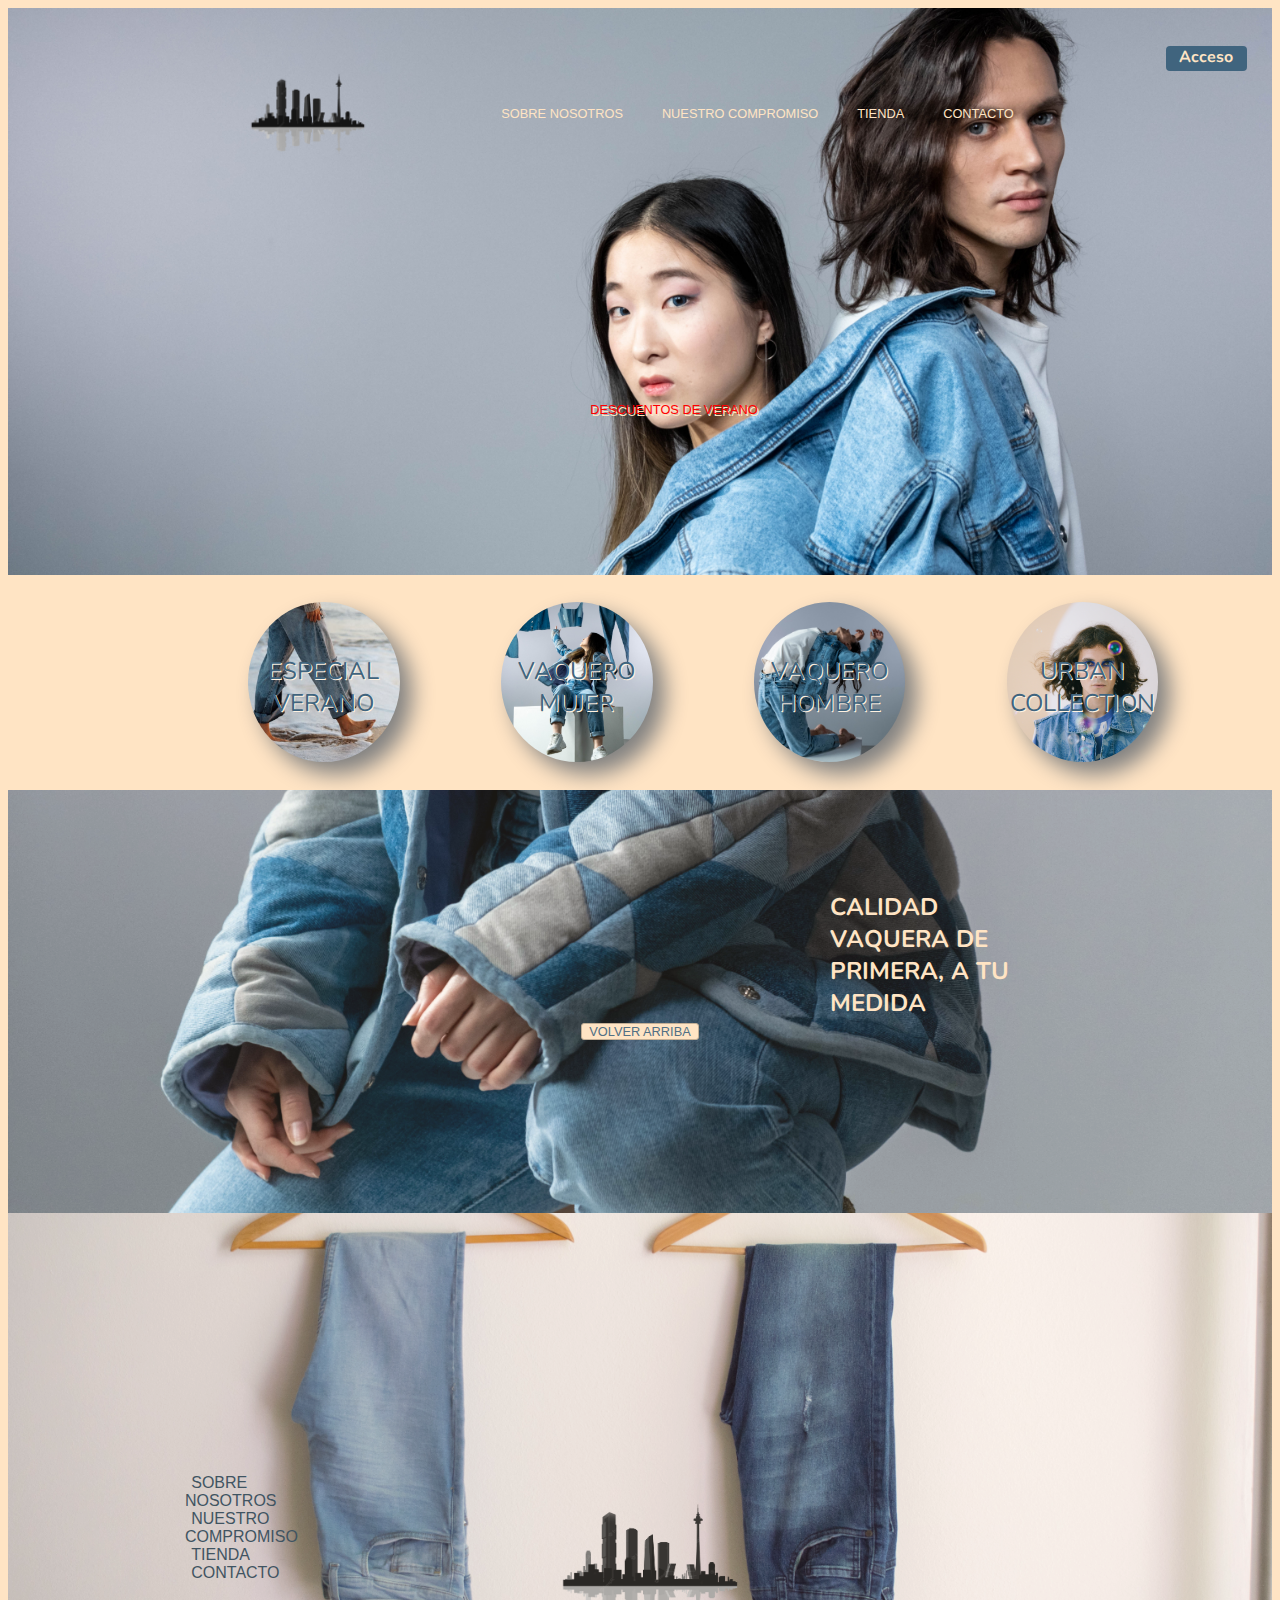
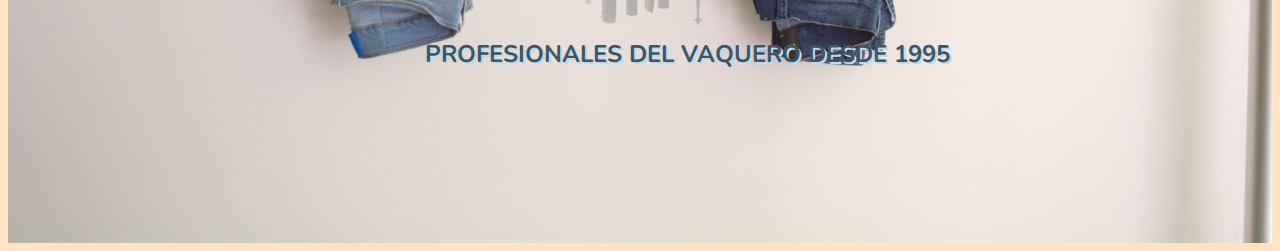
<file: MIWEB_UNIT1/index.html>
<!DOCTYPE html>
<html lang="en">
<head>
    <meta charset="UTF-8">
    <meta name="viewport" content="width=device-width, initial-scale=1.0">
    <meta name="description" content="Tienda online de ropa vaquera">
    <title>SWEET JEAN</title>
    <link rel="stylesheet" href="style.css">
    <link rel="preconnect" href="https://fonts.googleapis.com">
    <link rel="preconnect" href="https://fonts.gstatic.com" crossorigin>
    <link href="https://fonts.googleapis.com/css2?family=Nunito:ital,wght@0,200;0,300;0,400;0,500;0,600;0,700;1,200;1,300;1,400;1,500;1,600;1,700&display=swap" rel="stylesheet">
</head>
<body>
    <header>
        <nav class="navbar col-sm-12 col-xl-4">
            <div class="logo">
                <img src="assets/img/Logo.png" alt="logo-web" width="100%">
            </div>
            <div class="menu">
                <a href="quienes-somos.html">SOBRE NOSOTROS</a>
                <a href="medioambiente.html">NUESTRO COMPROMISO</a>
                <a href="tienda-mujer.html">TIENDA</a>
                <a href="contacto.html">CONTACTO</a>
            </div> 
            <div>
                <div class = "btm-i">
                    <a href="log-in.html">Acceso</a>
                </div>
            </div>
        </nav>
        <nav class="navbar2">
            <div class="sales">
                <a href="tienda-summer.html">DESCUENTOS DE VERANO</a>
            </div>
        </nav>
           
    </header>
    <main>
        <section class="colecciones ">
            <article class="verano circle">
                <a href="tienda-summer.html">ESPECIAL VERANO</a>
            </article>
            <article class="mujer circle">
                <a href="tienda-mujer.html">VAQUERO MUJER</a>
            </article>
            <article class="hombre circle">
                <a href="tienda-hombre.html">VAQUERO HOMBRE</a>
            </article>
            <article class="urban circle">
                <a href="tienda-urban.html">URBAN COLLECTION</a>
            </article>
            
        </section>

        <section class="call-to-action">
            <div class="informacion">
                <h2>CALIDAD VAQUERA DE PRIMERA, A TU MEDIDA</h2>
            </div>
            <div class="button3">
                <a href="#">VOLVER ARRIBA</a>
            </div>
        </section>
    </main>
    <footer class="footer">
        <div class="mapa">
            <p>
                <iframe src="https://www.google.com/maps/embed?pb=!1m18!1m12!1m3!1d13581.183550455777!2d4.862868080109461!3d52.374813615499285!2m3!1f0!2f0!3f0!3m2!1i1024!2i768!4f13.1!3m3!1m2!1s0x47c609c5213e1149%3A0xd49a5d653e635b0a!2sCasa%20de%20Anne%20Frank!5e0!3m2!1ses!2snl!4v1687941460804!5m2!1ses!2snl" width="200" height="200" style="border:0;" allowfullscreen="" loading="lazy" referrerpolicy="no-referrer-when-downgrade"></iframe>
            </p>
        </div>
        
        <nav class="navbar-2">
            <div class="menu-2">
                <a href="quienes-somos.html">SOBRE NOSOTROS</a>
                <a href="medioambiente.html">NUESTRO COMPROMISO</a>
                <a href="tienda.html">TIENDA</a>
                <a href="contacto.html">CONTACTO</a>
            </div>
            <div class="logo-2">
                <img src="assets/img/Logo.png" alt="logo-web" width="100%">
            </div>
        </nav>
        <div class="year">
            <h2>PROFESIONALES DEL VAQUERO DESDE 1995</h2>
        </div>
    </footer>
    
</body>
</html>
</file>
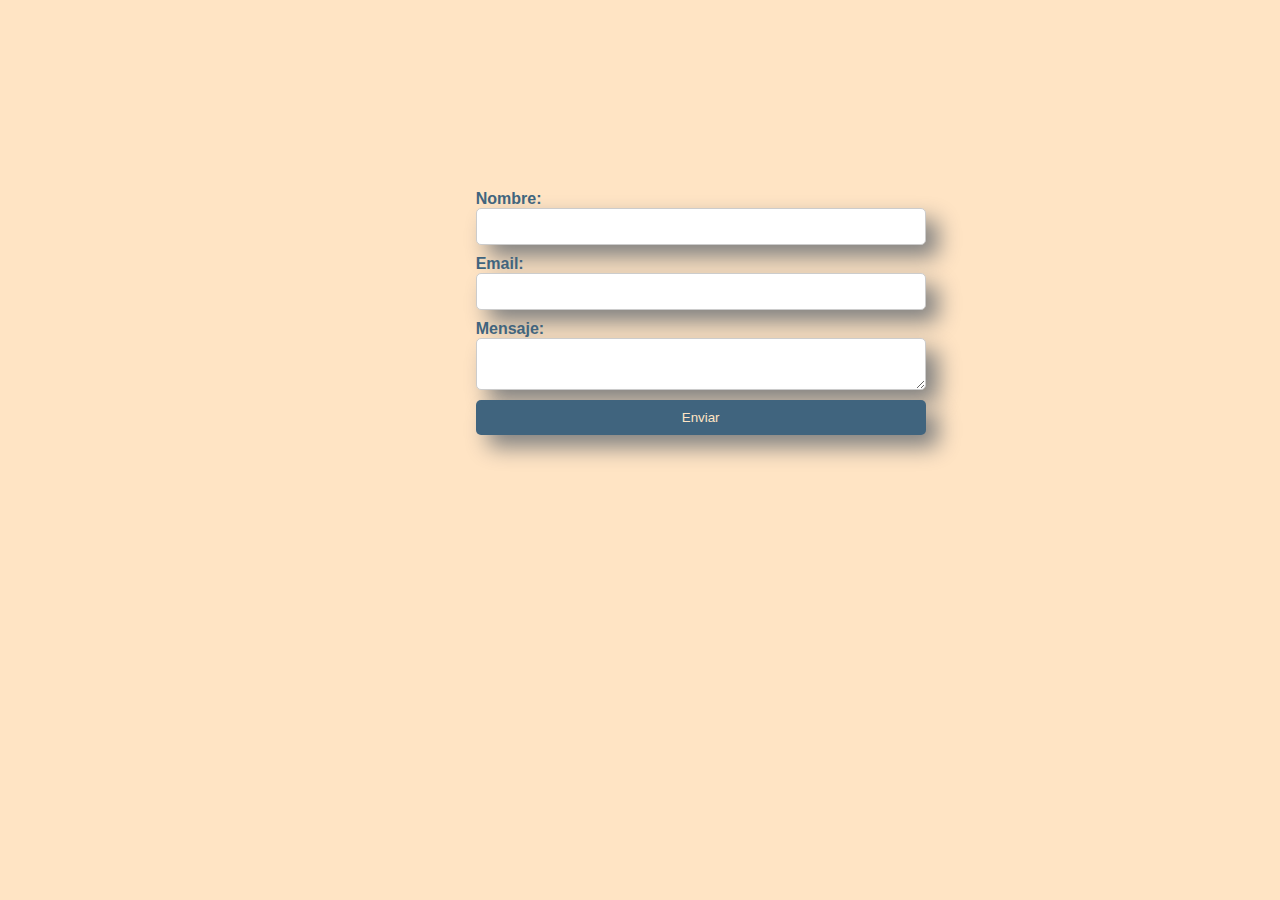
<file: MIWEB_UNIT1/contacto.html>
<head>
    <link rel="stylesheet" href="style.css">
</head>
<body class="contact-form">
    <form action="https://formspree.io/f/mbjvrarg" method="POST">
        <label for="name">Nombre:</label>
        <input type="text" id="name" name="name" required>
    
        <label for="email">Email:</label>
        <input type="email" id="email" name="_replyto" required>
    
        <label for="message">Mensaje:</label>
        <textarea id="message" name="message" required></textarea>
    
        <button type="submit">Enviar</button>
    </form>  
</body>
</file>
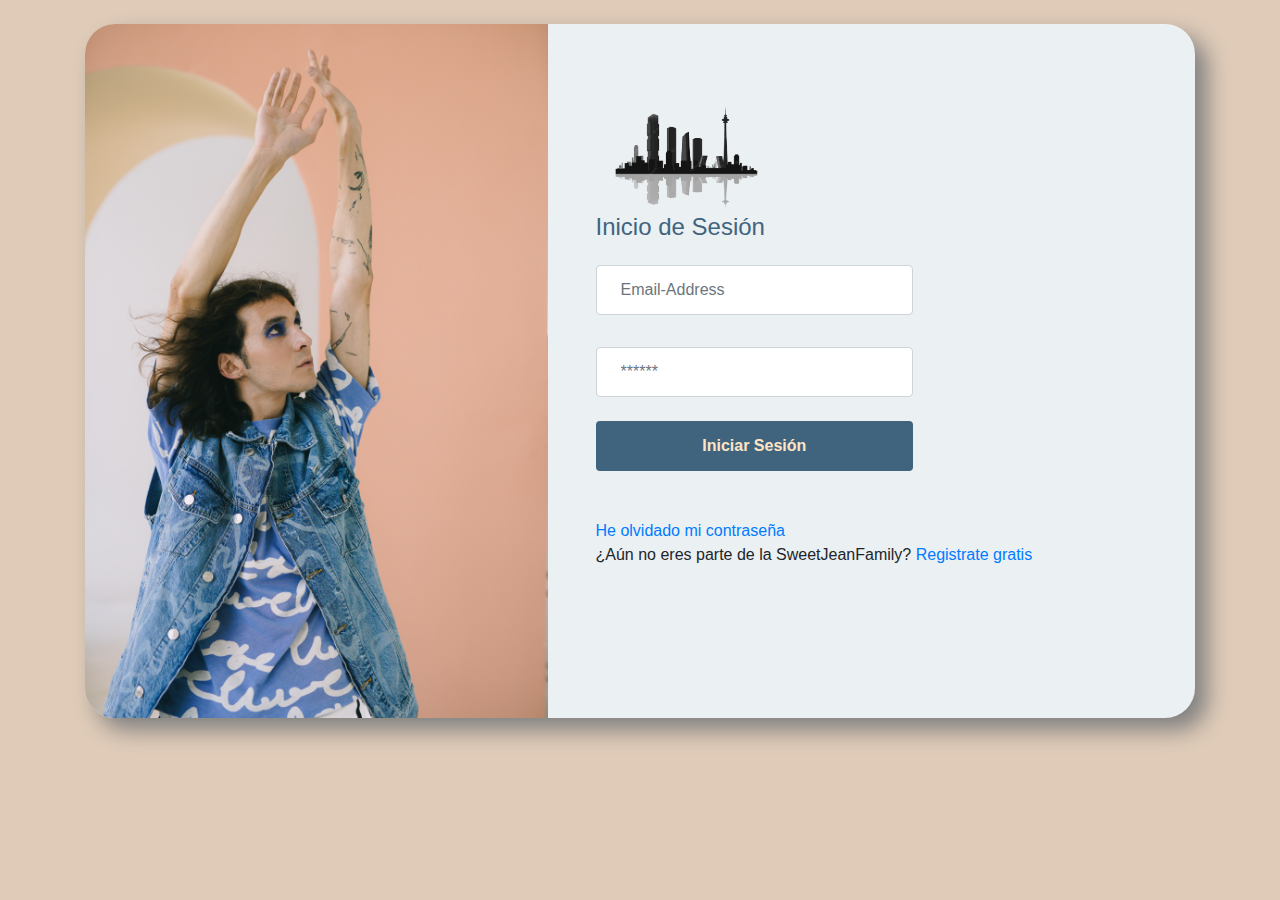
<file: MIWEB_UNIT1/log-in.html>
<!doctype html>
<html lang="en">
  <head>
    <!-- Required meta tags -->
    <meta charset="utf-8">
    <meta name="viewport" content="width=device-width, initial-scale=1, shrink-to-fit=no">

    <!-- Bootstrap CSS -->
    <link rel="stylesheet" href="https://cdn.jsdelivr.net/npm/bootstrap@4.4.1/dist/css/bootstrap.min.css" integrity="sha384-Vkoo8x4CGsO3+Hhxv8T/Q5PaXtkKtu6ug5TOeNV6gBiFeWPGFN9MuhOf23Q9Ifjh" crossorigin="anonymous">

    <title>Inicio Sesión SweetJeansFamily</title>
    <style>
        *{
            padding: 0;
            margin: 0;
            box-sizing: border-box;
        }
        body{
            background:rgb(223, 203, 184);
            
        }
        .row{
            background:rgb(235, 240, 243);
            border-radius: 30px;
            box-shadow: 12px 12px 22px gray;
        }
        img{
            border-top-left-radius: 30px;
            border-bottom-left-radius: 30px;
        }
        .text {
           color: #40647e;
           font-family: 'Nunito', sans-serif;
        }
        .btm1 {
            border: none;
            outline: none;
            height: 50px;
            width: 100%;
            background-color: #40647e;
            color: bisque;
            border-radius: 4px;
            font-family: 'Nunito', sans-serif;
            font-weight:bold
        }
        .btm1:hover{
            background: bisque;
            border: 1px solid;
            color: #40647e;
        }
    </style>
  <body>
    
    <section class="Form my-4 mx-5">
        <div class = "container">
            <div class = "row no-gutters">
                <div class = "col-lg-5">
                    <img src="assets/img/log-in.jpg" class="img-fluid" alt="">
                </div>
                <div class="col-lg-7 px-5 pt-5">
                    <div class="logo">
                        <img src="assets/img/Logo.png" alt="" width="175vw">
                    </div>
                    <div class="text">
                        <h4>Inicio de Sesión</h4>
                    </div>
                    <form>
                        <div class = "form-row">
                            <div class="col-lg-7">
                                <input type="email" placeholder="Email-Address" class="form-control my-3 p-4">
                            </div>
                        </div>
                        <div class = "form-row">
                            <div class="col-lg-7">
                                <input type="password" placeholder="******" class="form-control my-3 p-4">
                            </div>
                        </div>
                        <div class = "form-row">
                            <div class="col-lg-7">
                                <button type="button-l-i"  class="btm1 mt-2 mb-5">Iniciar Sesión</button>
                            </div>
                        </div>
                        <a href="#">He olvidado mi contraseña</a>
                            <p>¿Aún no eres parte de la SweetJeanFamily? <a href="#">Registrate gratis</a></p>
                    </form>
                </div>
            </div>
        </div>
    </section>
    <script src="https://code.jquery.com/jquery-3.4.1.slim.min.js" integrity="sha384-J6qa4849blE2+poT4WnyKhv5vZF5SrPo0iEjwBvKU7imGFAV0wwj1yYfoRSJoZ+n" crossorigin="anonymous"></script>
    <script src="https://cdn.jsdelivr.net/npm/popper.js@1.16.0/dist/umd/popper.min.js" integrity="sha384-Q6E9RHvbIyZFJoft+2mJbHaEWldlvI9IOYy5n3zV9zzTtmI3UksdQRVvoxMfooAo" crossorigin="anonymous"></script>
    <script src="https://cdn.jsdelivr.net/npm/bootstrap@4.4.1/dist/js/bootstrap.min.js" integrity="sha384-wfSDF2E50Y2D1uUdj0O3uMBJnjuUD4Ih7YwaYd1iqfktj0Uod8GCExl3Og8ifwB6" crossorigin="anonymous"></script>
  </body>
</html>
</file>
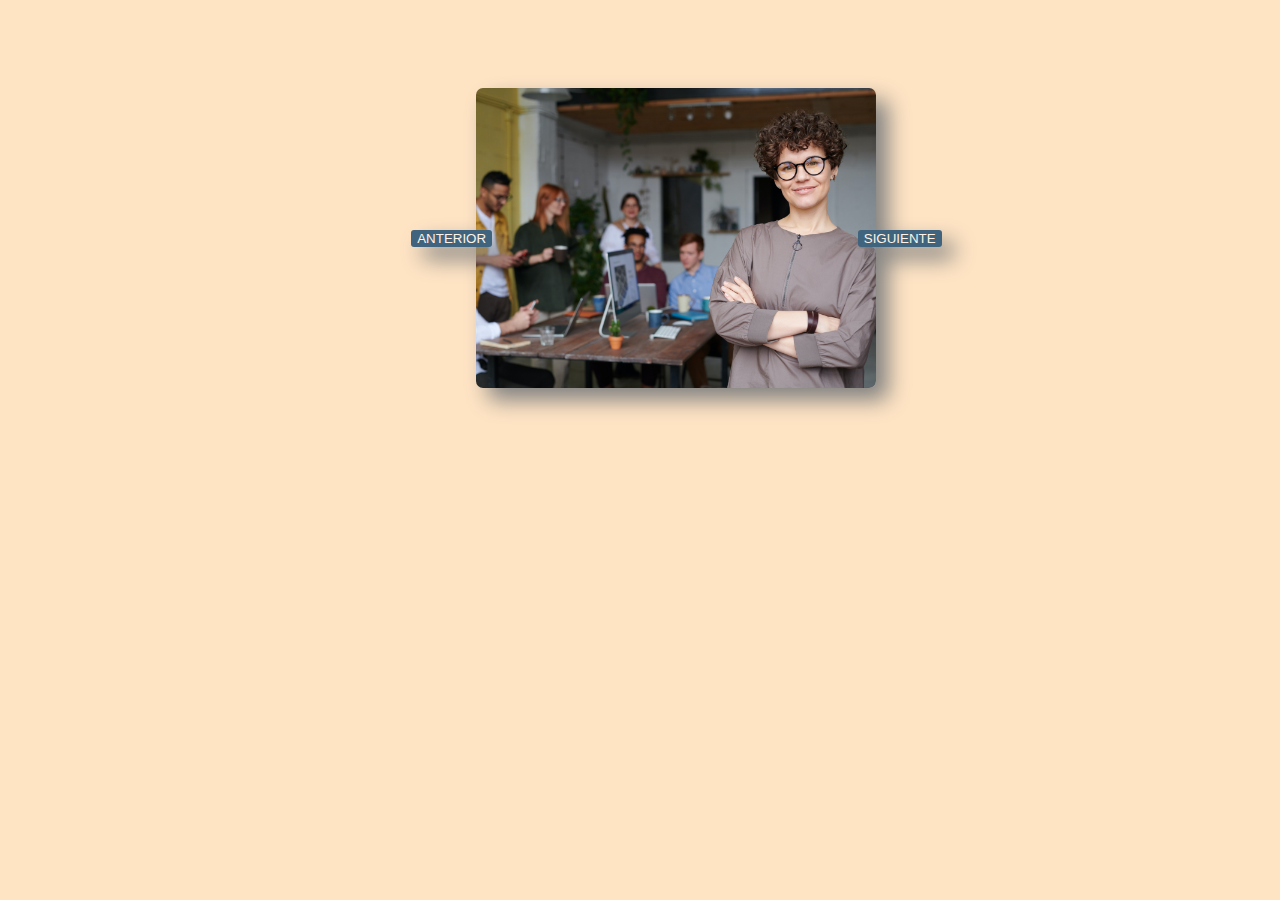
<file: MIWEB_UNIT1/quienes-somos.html>
<head>
    <link rel="stylesheet" href="style.css">
</head>
<body>
    <div class="carousel">
        <img id="carouselImage" src="assets/img/carousel-1.jpg" alt="Imagen 1">
      
        <button id="prevButton">ANTERIOR</button>
        <button id="nextButton">SIGUIENTE</button>
    </div>
    <script src="quienessomos.js"></script>
</body>
</file>
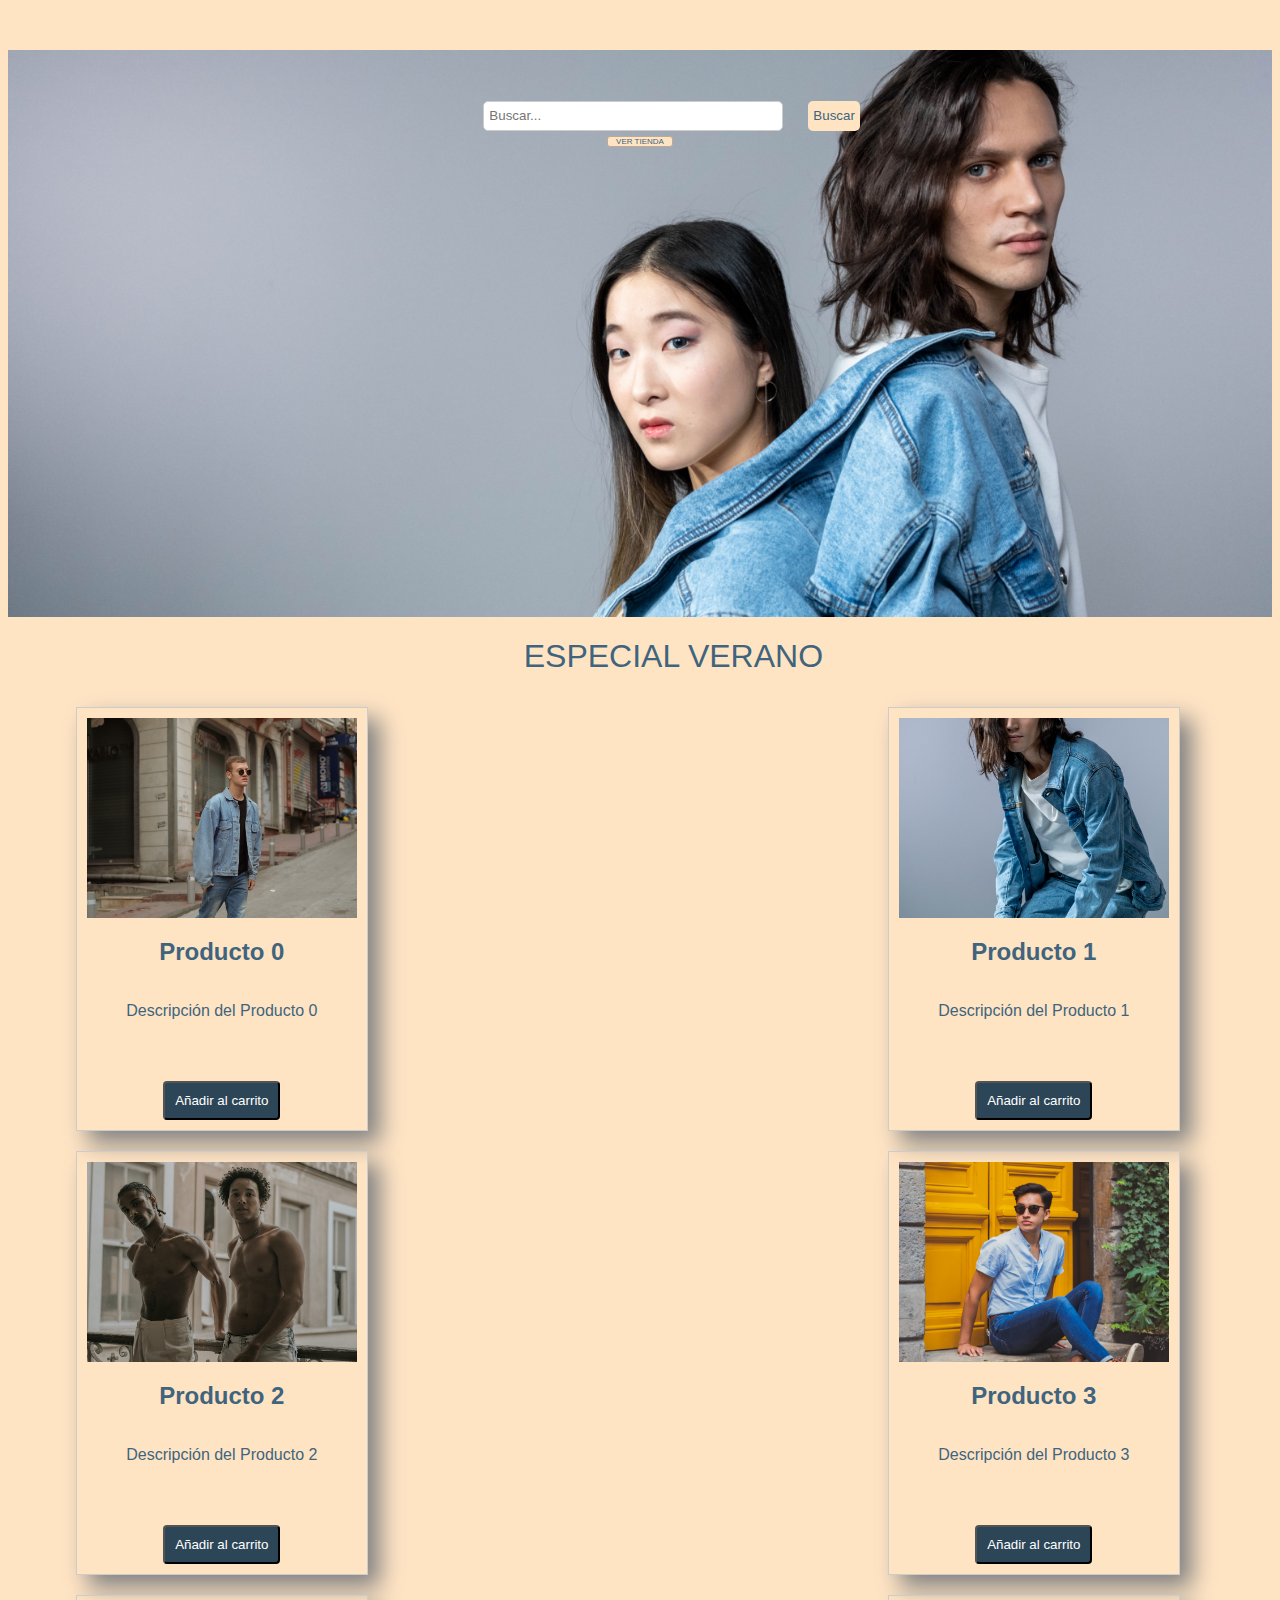
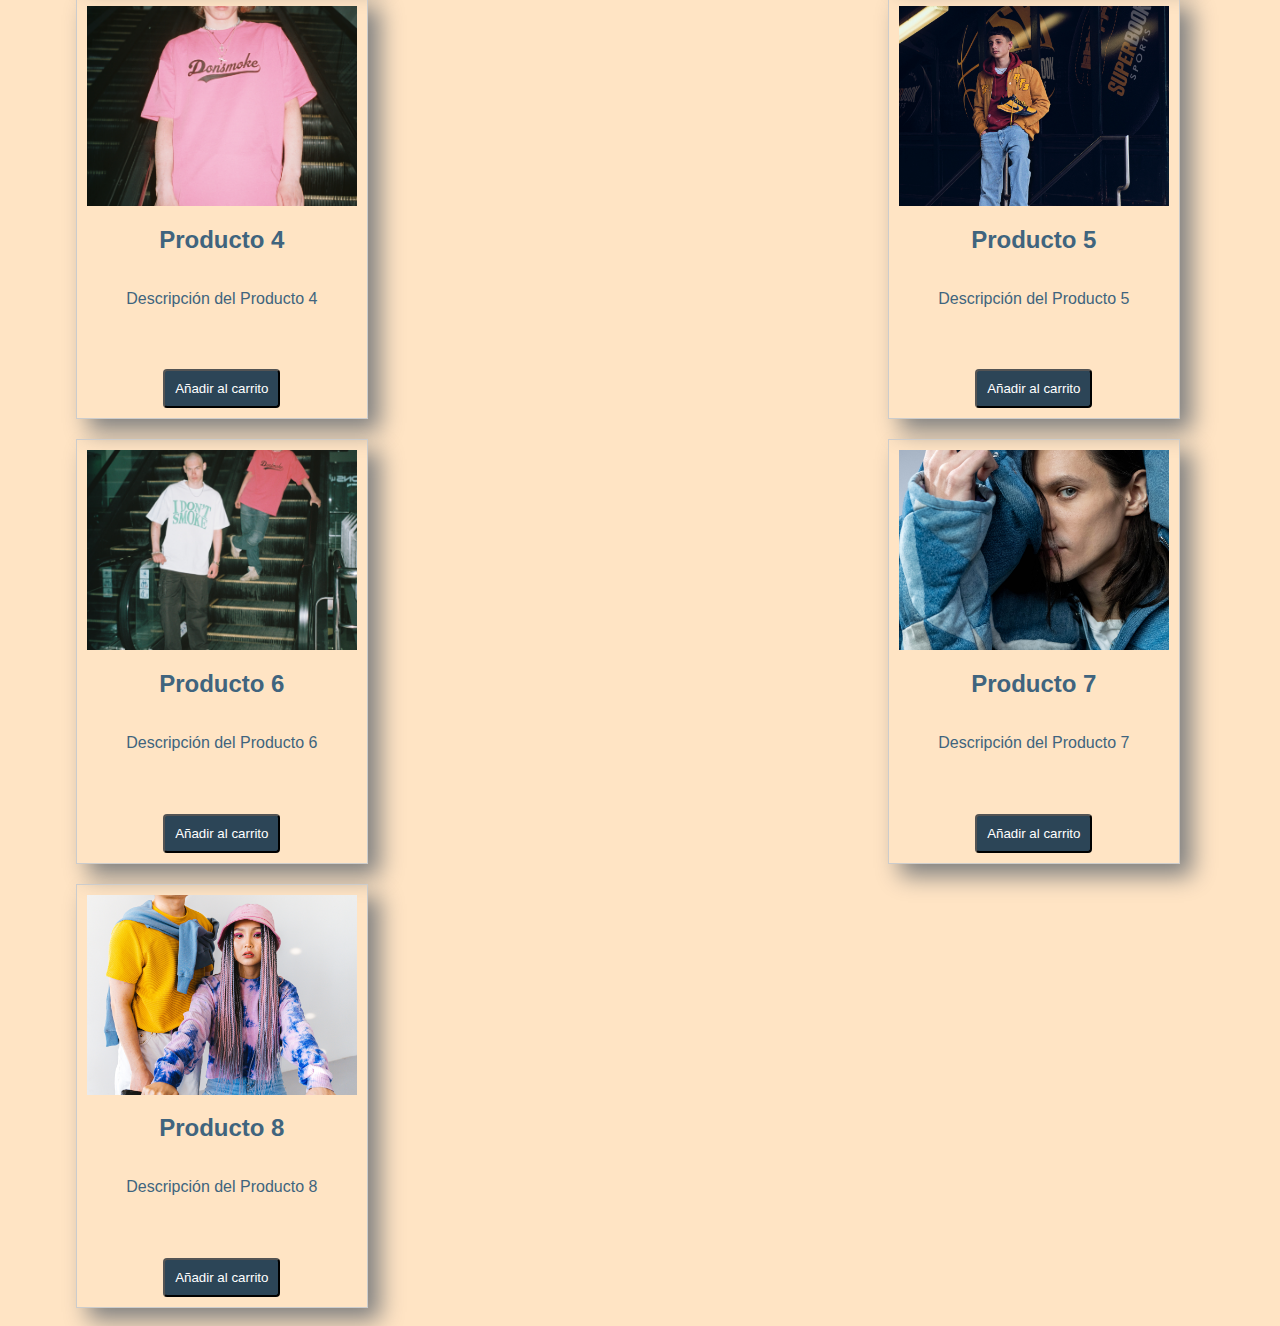
<file: MIWEB_UNIT1/tienda-hombre.html>
<head><link rel="stylesheet" href="style.css"></head>
<body>
    <header>
        <div class="search-bar">
            <input type="text" id="searchInput" placeholder="Buscar..."/>
            <button id="searchButton">Buscar</button>
        </div>
        <div class="button1">
            <a href="index.html">VER TIENDA</a>
        </div>
    </header>
    <section class="store-hombre">
        <h1>ESPECIAL VERANO</h1>
        <article>
            <div class="product-hombre">
                <img src="assets/img/hombre.jpg" alt="Producto-s 0" width="600vw">
                <h2>Producto 0</h2>
                <p>Descripción del Producto 0</p>
                <button>Añadir al carrito</button>
            </div>
        </article>
        <article>
            <div class="product-hombre">
                <img src="assets/img/hombre-1.jpg" alt="Producto-s 1" width="600vw">
                <h2>Producto 1</h2>
                <p>Descripción del Producto 1</p>
                <button>Añadir al carrito</button>
            </div>
        </article>
 
        <article>
            <div class="product-hombre">
                <img src="assets/img/hombre-2.jpg" alt="Producto-s 2" width="600vw">
                <h2>Producto 2</h2>
                <p>Descripción del Producto 2</p>
                <button>Añadir al carrito</button>
            </div>
        </article>

        <article>
            <div class="product-summer">
                <img src="assets/img/hombre-3.jpg" alt="Producto-s 3" width="600vw">
                <h2>Producto 3</h2>
                <p>Descripción del Producto 3</p>
                <button>Añadir al carrito</button>
            </div>
        </article>
        <article>
            <div class="product-hombre">
                <img src="assets/img/hombre-4.jpg" alt="Producto-s 4" width="600vw">
                <h2>Producto 4</h2>
                <p>Descripción del Producto 4</p>
                <button>Añadir al carrito</button>
            </div>
        </article>
 
        <article>
            <div class="product-hombre">
                <img src="assets/img/hombre-5.jpg" alt="Producto-s 5" width="600vw">
                <h2>Producto 5</h2>
                <p>Descripción del Producto 5</p>
                <button>Añadir al carrito</button>
            </div>
        </article>

        <article>
            <div class="product-hombre">
                <img src="assets/img/hombre-6.jpg" alt="Producto-s 6" width="600vw">
                <h2>Producto 6</h2>
                <p>Descripción del Producto 6</p>
                <button>Añadir al carrito</button>
            </div>
        </article>
        <article>
            <div class="product-hombre">
                <img src="assets/img/hombre-7.jpg" alt="Producto-s 7" width="600vw">
                <h2>Producto 7</h2>
                <p>Descripción del Producto 7</p>
                <button>Añadir al carrito</button>
            </div>
        </article>
 
        <article>
            <div class="product-hombre">
                <img src="assets/img/hombre-8.jpg" alt="Producto-s 8" width="600vw">
                <h2>Producto 8</h2>
                <p>Descripción del Producto 8</p>
                <button>Añadir al carrito</button>
            </div>
        </article>
    </section>
    <script src="script.js"></script>
</body>
</file>
<file: MIWEB_UNIT1/style.css>
/*LOGO E IMAGEN HEADER*/
html {
  background-color: bisque;
}
header {
  background-image: url(assets/img/header.jpg);
  background-position: center center;
  background-size: cover;
  height: 63vh;
}

header a {
  text-decoration: none;
  font-family: 'Nunito', sans-serif;
}

.logo {
  width: 20%;
  border-radius: 50%;
}

.logo:hover {
  box-shadow: 2px 2px #b2dcf7;
}

.logo:active {
  background-color: #b2dcf7;
}
/*MENU*/
.navbar {
  width: 80%;
  margin-left: 18%;
  padding-top: 3%;
  display: flex;
  align-content: space-between;
}

.navbar .menu {
  width: 100%;
  margin-left: 9%;
  margin-top: 5.7%;
}

.menu a {
  margin-left: 5%;
  font-family: sans-serif;
  color: bisque;
  text-decoration: none;
  font-size: 0.8em;
}

.menu a:hover {
  color: #b2dcf7;
}
.menu a:active {
  color: #40647e;
}
/*Inicio de sesión*/
.btm-i {
  border: none;
  outline: none;
  height: 25px;
  width: 9vh;
  background-color: #40647e;
  border-radius: 4px;
  text-align: center;
}
.btm-i a {
  margin-top: 5%;
  color: bisque;
  font-family: 'Nunito', sans-serif;
  font-weight: bold;
}
.btm-i:hover {
  background: rgb(237, 204, 163);
  border: 1px solid;
  color: #40647e;
}

/*Descuentos*/
.navbar2 {
  width: 100%;
  margin-left: 7%;
  padding-top: 4%;
  display: flex;
}

.navbar2 .sales {
  width: 100%;
  margin-left: 34%;
  margin-top: 15%;
}
.sales a {
  margin-left: 5%;
  font-family: sans-serif;
  color: red;
  text-decoration: none;
  font-size: 0.8em;
  text-shadow: 1.5px 1.5px bisque;
  position: absolute;
}
.sales a:hover {
  color: #b2dcf7;
}
.sales a:active {
  color: beige;
  box-shadow: 2px 2px #40647e;
  background-color: #507c9c;
}
/*ver tienda*/
.button1 {
  width: 8em;
  font-size: 0.5em;
  font-family: sans-serif;
  text-transform: uppercase;
  background-color: bisque;
  border: 1px solid rgb(189, 170, 146);
  text-align: center;
  border-radius: 3px;
  margin: 0 auto;
  position: relative;
  top: 1%;
}

.button1 a {
  color: #40647e;
  text-decoration: none;
}
.button1 a:hover {
  color: rgb(209, 186, 159);
}
.button1 a:active {
  color: #b2dcf7;
}

/*Colecciones*/

.colecciones {
  height: auto;
  width: 80%;
  margin-left: 15%;
  display: flex;
  align-content: space-between;
}

.circle {
  border-radius: 50%;
  display: block;
  width: 15%;
  height: 10em;
  box-sizing: border-box;
  margin: 0 auto;
  margin-top: 2.7%;
  margin-bottom: 2.7%;
  text-align: center;
  box-shadow: 12px 12px 22px gray;
}
.circle:hover {
  background-color: #40647e;
  opacity: 0.5;
}
.colecciones a {
  text-decoration: none;
  color: #40647e;
  text-transform: uppercase;
  font-family: 'Nunito', sans-serif;
  font-size: 1.5em;
  text-shadow: 1px 1px rgb(255, 242, 225);
  margin-left: 5%;
  position: relative;
  margin: 0 auto;
  top: 33%;
}

.verano {
  background-color: #40647e;
  background-image: url(assets/img/summer-6.jpeg);
  background-position: center;
  background-size: cover;
}
.mujer {
  background-color: #507c9c;
  background-image: url(assets/img/mujer.jpg);
  background-position: center;
  background-size: cover;
}
.hombre {
  background-color: #40647e;
  background-image: url(assets/img/hombre-circle.jpg);
  background-position: center;
  background-size: cover;
}
.urban {
  background-color: #507c9c;
  background-image: url(assets/img/urban-circle.jpg);
  background-position: center;
  background-size: cover;
}

/*Call to action*/
.call-to-action {
  background-image: url(assets/img/informacion\ 2.jpg);
  background-position: center 82%;
  background-size: cover;
  opacity: 0.9;
  height: 47vh;
}

.informacion h2 {
  width: 100%;
  padding-left: 45%;
  width: 15%;
  padding-top: 8%;
  color: bisque;
  font-family: 'Nunito', sans-serif;
  font-weight: 700;
  font-size: 1.6;
  margin: 0 auto;
  text-transform: uppercase;
  opacity: 1;
}

.button3 {
  width: 9em;
  font-size: 0.8em;
  font-family: sans-serif;
  text-transform: uppercase;
  background-color: bisque;
  border: 1px solid rgb(189, 170, 146);
  text-align: center;
  border-radius: 3px;
  margin: 0 auto;
  position: relative;
  top: 1%;
}

.button3 a {
  color: #40647e;
  text-decoration: none;
}

.button3 a:hover {
  font-size: 0.8em;
  color: #40647e;
}

/*Footer*/
.footer {
  background-image: url(assets/img/footer.jpg);
  background-position: center 100%;
  background-size: cover;
  opacity: 0.9;
  height: 70vh;
  top: 20%;
}
.mapa {
  margin-left: 80%;
  padding-top: 1%;
  position: relative;
}
.navbar-2 {
  width: 100%;
  margin-left: 5%;
  display: flex;
}

.navbar-2 .menu-2 {
  width: 10%;
  height: auto;
  margin-left: 9%;
  padding-top: 1%;
}

.menu-2 a {
  margin-left: 5%;
  font-family: sans-serif;
  color: #2c4557;
  text-decoration: none;
  font-size: 1em;
}

.menu-2 a:hover {
  color: #b2dcf7;
}
.menu-2 a:active {
  color: #40647e;
}

.logo-2 {
  width: 17%;
  border-radius: 50%;
  margin-left: 18%;
}

.logo-2:hover {
  box-shadow: 2px 2px #b2dcf7;
}

.logo-2:active {
  background-color: #b2dcf7;
}
.year h2 {
  padding-left: 33%;
  color: #2c4557;
  text-shadow: 1.5px 1.5px #b2dcf7;
  font-family: 'Nunito', sans-serif;
  font-weight: 700;
  font-size: 1.6;
  margin: 0 auto;
  text-transform: uppercase;
  opacity: 1;
}

/*Maquetacion de la tienda mujer*/
.store {
  display: flex;
  justify-content: space-between;
  flex-wrap: wrap;
}

.store h1 {
  width: 100%;
  margin-left: 45.5%;
  font-family: 'Nunito', sans-serif;
  font-weight: 200;
  color: #40647e;
}

.product {
  font-family: 'Nunito', sans-serif;
  color: #40647e;
  border: 1px solid #ccc;
  width: 30vh;
  margin: 10px;
  padding: 10px;
  flex-basis: calc(25% - 40px);
  display: flex;
  flex-direction: column;
  align-items: center;
  margin-left: 15%;
  margin-right: 10em;
  box-shadow: 12px 12px 22px gray;
}

.product img {
  width: 100%;
  height: 200px;
  object-fit: cover;
}

.product button {
  font-family: 'Nunito', sans-serif;
  margin-top: 16.8%;
  padding: 10px;
  background-color: #2c4557;
  color: white;
  cursor: pointer;
  border-radius: 4px;
}

.product h2 {
  font-family: 'Nunito', sans-serif;
}

.search-bar {
  display: flex;
  justify-content: center;
  margin-top: 50px;
  padding-left: 5%;
  padding-top: 4%;
}

.search-bar input[type='text'] {
  width: 300px;
  height: 30px;
  border-radius: 5px;
  border: 1px solid #ccc;
  padding: 5px;
}

.search-bar button {
  height: 30px;
  margin-left: 25px;

  border: none;
  background-color: bisque;
  color: #40647e;
  cursor: pointer;
  border-radius: 5px;
  padding: 5px;
}

/*maquetacion de la tienda verano*/
.store-summer {
  display: flex;
  justify-content: space-between;
  flex-wrap: wrap;
}

.store-summer h1 {
  width: 100%;
  margin-left: 40.6%;
  font-family: 'Nunito', sans-serif;
  font-weight: 200;
  color: #40647e;
}

.product-summer {
  font-family: 'Nunito', sans-serif;
  color: #40647e;
  border: 1px solid #ccc;
  width: 30vh;
  margin: 10px;
  padding: 10px;
  flex-basis: calc(25% - 40px);
  display: flex;
  flex-direction: column;
  align-items: center;
  margin-left: 15%;
  margin-right: 10em;
  box-shadow: 12px 12px 22px gray;
}

.product-summer img {
  width: 100%;
  height: 200px;
  object-fit: cover;
}

.product-summer button {
  font-family: 'Nunito', sans-serif;
  margin-top: 16.8%;
  padding: 10px;
  background-color: #2c4557;
  color: white;
  cursor: pointer;
  border-radius: 4px;
}

.product-summer h2 {
  font-family: 'Nunito', sans-serif;
}

/*maquetacion de la tienda urban*/
.store-urban {
  display: flex;
  justify-content: space-between;
  flex-wrap: wrap;
}

.store-urban h1 {
  width: 100%;
  margin-left: 41.6%;
  font-family: 'Nunito', sans-serif;
  font-weight: 200;
  color: #40647e;
}

.product-urban {
  font-family: 'Nunito', sans-serif;
  color: #40647e;
  border: 1px solid #ccc;
  width: 30vh;
  margin: 10px;
  padding: 10px;
  flex-basis: calc(25% - 40px);
  display: flex;
  flex-direction: column;
  align-items: center;
  margin-left: 15%;
  margin-right: 10em;
  box-shadow: 12px 12px 22px gray;
}

.product-urban img {
  width: 100%;
  height: 200px;
  object-fit: cover;
}

.product-urban button {
  font-family: 'Nunito', sans-serif;
  margin-top: 16.8%;
  padding: 10px;
  background-color: #2c4557;
  color: white;
  cursor: pointer;
  border-radius: 4px;
}

.product-urban h2 {
  font-family: 'Nunito', sans-serif;
}

/*maquetacion de la tienda urban*/
.store-hombre {
  display: flex;
  justify-content: space-between;
  flex-wrap: wrap;
}

.store-hombre h1 {
  width: 100%;
  margin-left: 40.8%;
  font-family: 'Nunito', sans-serif;
  font-weight: 200;
  color: #40647e;
}

.product-hombre {
  font-family: 'Nunito', sans-serif;
  color: #40647e;
  border: 1px solid #ccc;
  width: 30vh;
  margin: 10px;
  padding: 10px;
  flex-basis: calc(25% - 40px);
  display: flex;
  flex-direction: column;
  align-items: center;
  margin-left: 15%;
  margin-right: 10em;
  box-shadow: 12px 12px 22px gray;
}

.product-hombre img {
  width: 100%;
  height: 200px;
  object-fit: cover;
}

.product-hombre button {
  font-family: 'Nunito', sans-serif;
  margin-top: 16.8%;
  padding: 10px;
  background-color: #2c4557;
  color: white;
  cursor: pointer;
  border-radius: 4px;
}

.product-hombre h2 {
  font-family: 'Nunito', sans-serif;
}

/*Formulario contacto*/
form {
  width: 50vh;
  display: flex;
  flex-direction: column;
  margin-top: 15%;
  margin-left: 37%;
  font-family: 'Nunito', sans-serif;
  color: #40647e;
}

form label {
  font-weight: bold;
}

form input,
form textarea {
  margin-bottom: 10px;
  padding: 10px;
  border: 1px solid #ccc;
  border-radius: 5px;
  box-shadow: 12px 12px 22px gray;
}

form button {
  cursor: pointer;
  padding: 10px;
  border: none;
  background-color: #40647e;
  color: bisque;
  border-radius: 5px;
  box-shadow: 12px 12px 22px gray;
}
form button:hover {
  background: bisque;
  border: 1px solid;
  color: #40647e;
}
/*quienes-somos*/

.carousel {
  margin-top: 7%;
  margin-left: 37%;
  display: flex;
  justify-content: center;
  align-items: center;
  width: 400px;
  height: 300px;
}

#carouselImage {
  width: 100%;
  height: 100%;
  object-fit: cover;
  border-radius: 7px;
  box-shadow: 12px 12px 22px gray;
}

#prevButton {
  margin-left: -35%;
  position: absolute;
  color: rgb(254, 243, 230);
  background-color: #40647e;
  border: none;
  border-radius: 3px;
  cursor: pointer;
  box-shadow: 12px 12px 22px gray;
}

#nextButton {
  margin-left: 35%;
  position: absolute;
  color: rgb(254, 243, 230);
  background-color: #40647e;
  border: 1px #b2dcf7;
  border-radius: 3px;
  cursor: pointer;
  box-shadow: 12px 12px 22px gray;
}
</file>
